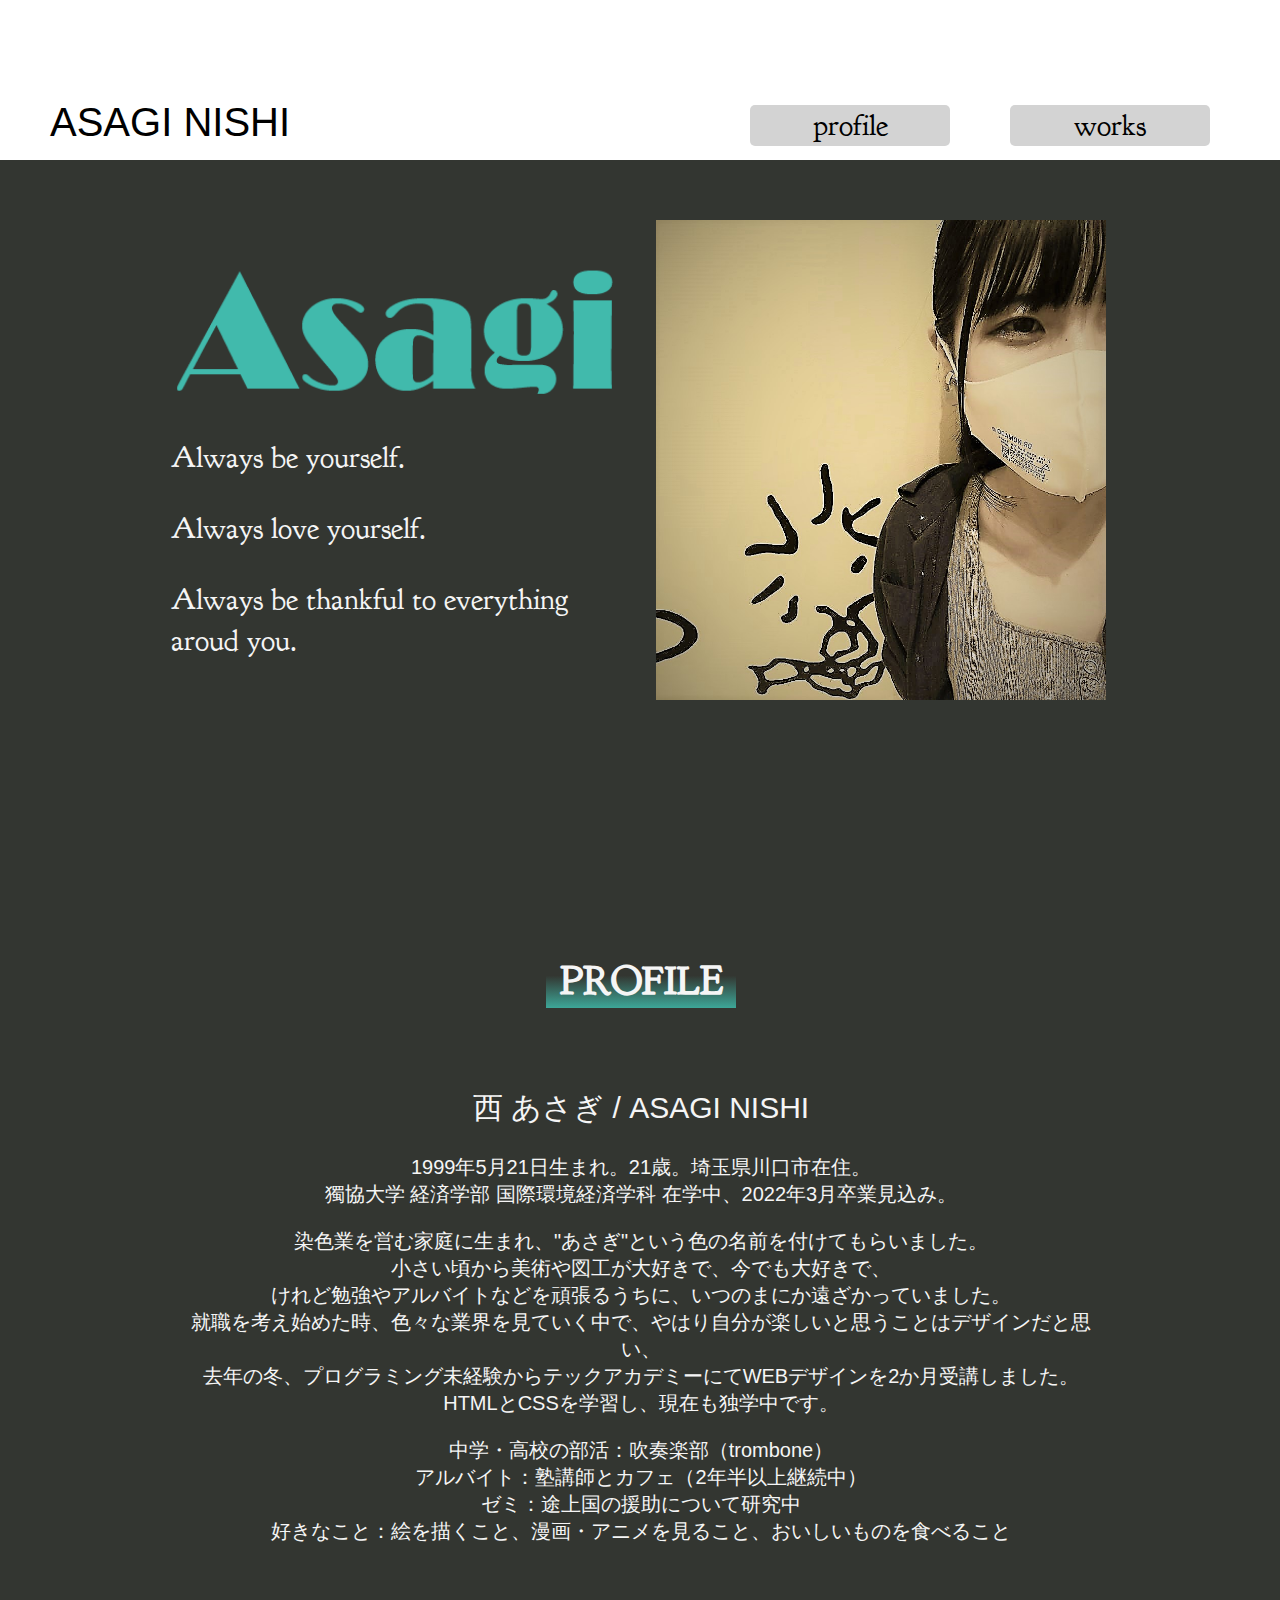
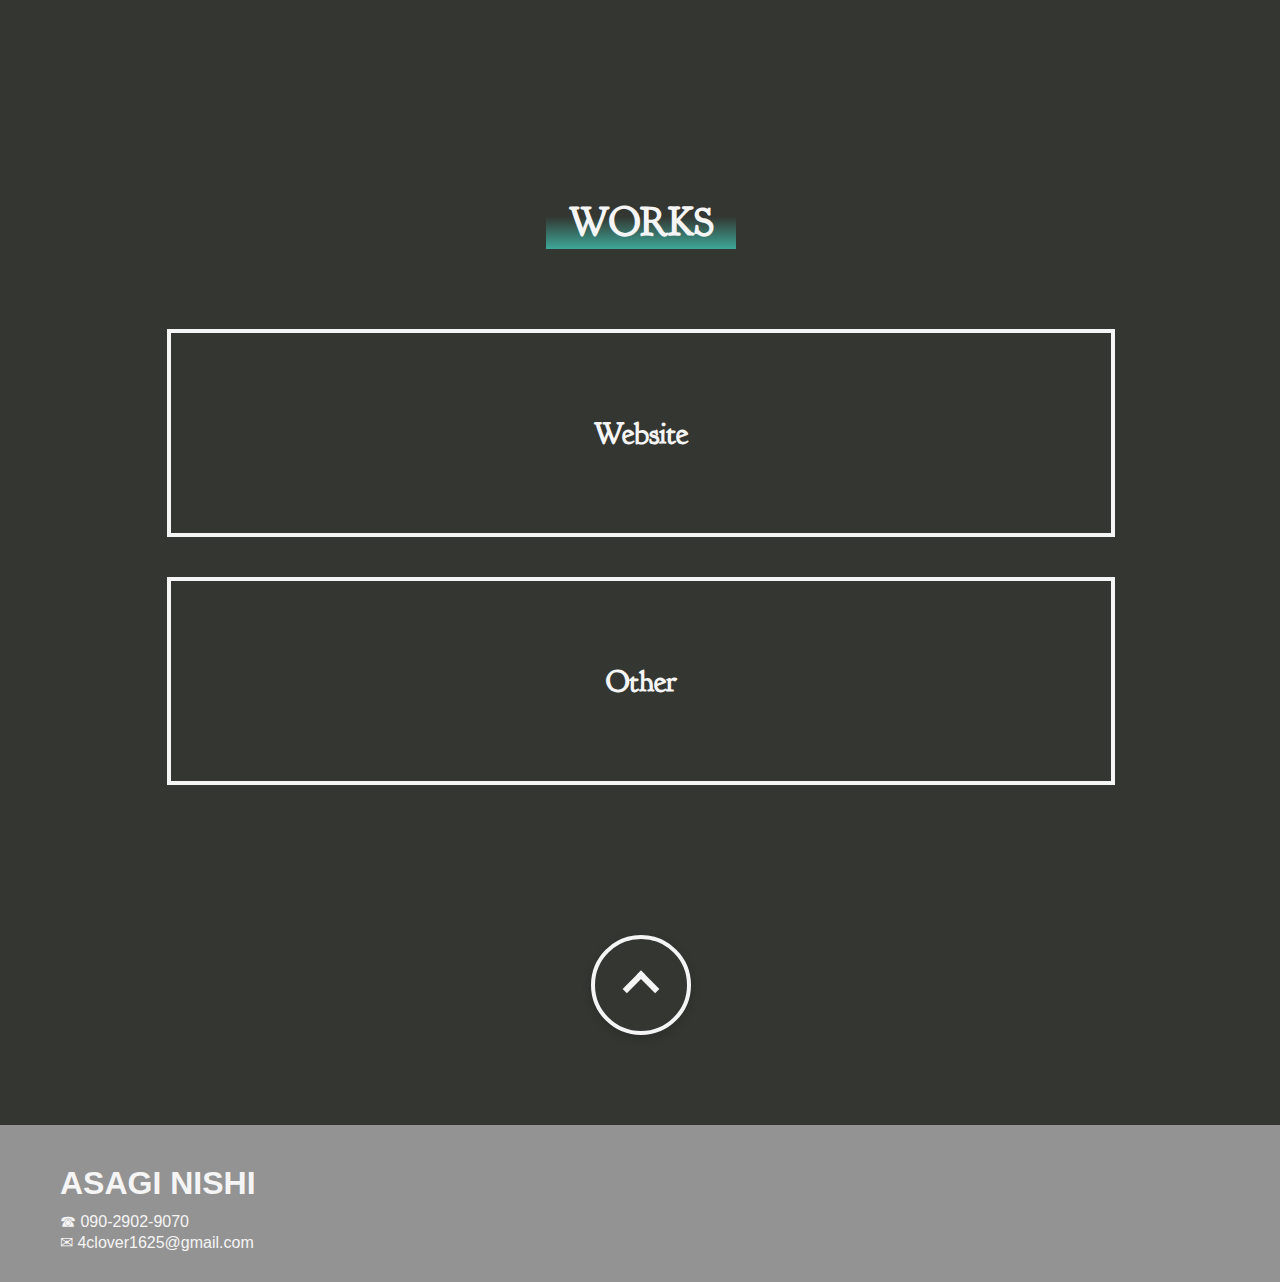
<file: index.html>
<!DOCTYPE html>
<html lang="ja">
<head>
  <meta charset="utf-8">
  <meta name="viewport" content="width=device-width, initial-scale=1.0">
  <title>ASAGI NISHI</title>
  <link rel="stylesheet" href="css/styles.css">
  <link rel="icon" href="favicon.ico">
  <link rel="preconnect" href="https://fonts.gstatic.com">
  <link href="https://fonts.googleapis.com/css2?family=Goudy+Bookletter+1911&display=swap" rel="stylesheet">
</head>
<body>
  <header>
    <section class="name">
      <h1>ASAGI NISHI</h1>
    </section>

    <section class="menu">
      <ul>
        <li><a href="#profile">profile</a></li>
        <li><a href="#works">works</a></li>
      </ul>
    </section>
  </header>

  <section class="container">
    <div class="scroll">
      <p id="test"></p>
    </div>
    <section class="content">
      <div class="content-top">
        <div class="left">
          <div class="pic">
          <img src="images/Asagi.png">
          </div>
         <p>Always be yourself.</p>
          <p>Always love yourself.</p>
          <p>Always be thankful to everything aroud you. </p>
        </div>
  
      <div class="pic right">
      <img src="images/myface.jpg">
      </div>
    </div>
    
    <div id="profile">
      <h1>PROFILE</h1>
      <h2>西 あさぎ / ASAGI NISHI</h2>
      <p>1999年5月21日生まれ。21歳。埼玉県川口市在住。<br>獨協大学 経済学部 国際環境経済学科 在学中、2022年3月卒業見込み。</p>
      <p>染色業を営む家庭に生まれ、"あさぎ"という色の名前を付けてもらいました。<br>小さい頃から美術や図工が大好きで、今でも大好きで、<br>けれど勉強やアルバイトなどを頑張るうちに、いつのまにか遠ざかっていました。<br>就職を考え始めた時、色々な業界を見ていく中で、やはり自分が楽しいと思うことはデザインだと思い、<br>去年の冬、プログラミング未経験からテックアカデミーにてWEBデザインを2か月受講しました。<br>HTMLとCSSを学習し、現在も独学中です。</p>
      <p>中学・高校の部活：吹奏楽部（trombone）<br>アルバイト：塾講師とカフェ（2年半以上継続中）<br>ゼミ：途上国の援助について研究中<br>好きなこと：絵を描くこと、漫画・アニメを見ること、おいしいものを食べること</p>
    </div>
    <div id="works">
    <h1>WORKS</h1>
    <h2 class="web"><a href="works.index.html">Website</a></h2>
    <h2 class="other"><a href="other.index.html">Other</a></h2>
    </div>
  
  <div class="go-top"><a href="#"></a></div>
  </section>
  </section>
  
  <footer>
    <h1>ASAGI NISHI</h1>
    <p>☎ 090-2902-9070</p>
    <p>✉ 4clover1625@gmail.com</p>
  </footer>
</body>
</html>
</file>
<file: css/styles.css>
body{
  background: #333631;
  margin: 0px;
  font-family: "Hiragino Kaku Gothic Pro", "ヒラギノ角ゴ Pro", "Yu Gothic Medium", "游ゴシック Medium", YuGothic, "游ゴシック体", "メイリオ", sans-serif;
}

header{
  background: white;
  display: flex;
  height: 50px;
  padding: 100px 50px 10px 50px;
}

header .name h1{
  font-weight: lighter;
  font-size: 40px;
  margin: 0;
}

header .menu{
  width: 500px;
  margin-left: auto;
  margin-right: 20px;
}
header .menu ul{
  list-style: none;
  display: flex;
  justify-content: space-between;
  margin: 0;
  margin-top: 5px;
}

header .menu li{
  font-size: 30px;
 background: lightgray;
 width: 200px;
 text-align: center;
 border-radius: 5px;
  transition: all 1s;
}

header .menu li:hover{
  background: #67b5b7;
  opacity: 0.9; 
}

header .menu a{
  text-decoration: none;
  color: black;
  font-family: 'Goudy Bookletter 1911', serif;
 display: block;
}
/* header small size */
@media(max-width:600px){
  header{
    box-sizing: border-box;
    padding: 60px 20px 10px 20px;
    width: 100%;
    height: 150px;
    display: block;
    text-align: center;
  }
  header .name h1{
    font-size: 25px;
  }
  header .menu{
    width: 80%;
    margin: auto;
  }
  header .menu ul{
    padding: 0;
    justify-content: center;
    margin-top: 10px;
  }
  header .menu li{
    font-size: 17px;
   width: 80px;
   margin-right: 10px;
  }
}
/* header midium size */
@media(min-width:601px) and (max-width:800px){
  header{
    display: block;
    text-align: center;
    padding: 60px 20px 10px 20px;
    height: 130px;
  }
  header .menu{
    margin: auto;
  }
  header .menu ul{
    padding: 0;
    margin-top: 10px;
  }
}
  
.container{
  padding: 60px;
  display: flex;
}

@media(max-width:600px){
  .container{
    padding: 30px;
  }
}
@media(min-width:601px) and (max-width:800px){
  .container{
    padding: 40px;
  }
}

#test{
  height: 600px;
  overflow: hidden
  }
  #test:after{
  content:"";
  display: block;
  width: 1px;
  border-left:1px white solid;
  animation:scroll 2s ease 0s infinite normal;
  }
  @keyframes scroll{
  0%{
  height: 0;
  }
  50%{
  height: 600px;
  margin-top: 0;
  }
  100%{
  margin-top: 600px;
  height: 600px;
  }
  }

.content{
    width: 90%;
    margin: auto;
    color: whitesmoke;
  }

  .content-top{
    display: flex;
    width: 90%;
    height: auto;
    margin: auto;
  }

  .content-top .left{
    margin-top: 30px;
    margin-right: 30px;
    width: 50%;
  }
  .content-top .right{
    width: 50%;
  }
  .content .content-top img{
    max-width: 450px;
    width: 100%;
  }
  
  .content-top p{
    color: whitesmoke;
    font-size: 30px;
    font-weight: 200;
    font-family: 'Goudy Bookletter 1911', serif;
  }

  @media(max-width:600px){
    .content-top{
     width: 100%;
     height: auto;
     margin: 0;
    }
    .content-top .left{
      margin: 5px 5px 0 15px;
      width: 50%;
    }
    .right{
      width: 50%;
    }
    .left p{
      font-size: 12px;
      margin: 5px;
      }
    }

  @media(min-width:601px) and (max-width:800px){
      .content-top .left, .right{
        width: 50%;
      }
    }

 .content #profile{
  color: whitesmoke;
  text-align: center;
  width: 90%;
  margin: auto;
  margin-top: 250px;
  }

  #profile h2{
    font-weight: normal;
    font-size: 30px;
  }

  #profile p{
    font-size: 20px;
    font-weight: 300;
  }

  #works{
    text-align: center;
    margin-top: 250px;
    margin-bottom: 150px;
  }

  #works h1, #profile h1{
    color: whitesmoke;
    font-size: 40px;
    font-family: 'Goudy Bookletter 1911', serif;
    background: linear-gradient(transparent 40%, #3da798);
    width: 190px;
    margin: auto;
    margin-bottom: 80px;
  }

  #works h2{
    font-size: 30px;
    font-family: 'Goudy Bookletter 1911', serif;
    width: 90%;
    margin: auto;
    margin-bottom: 40px;
    line-height: 200px;
    border: solid 4px whitesmoke;
    transition: all 1s;
  }

  #works a{
    text-decoration: none;
    color: whitesmoke;
    display: block;
  }
  
  #works .web:hover{
    background: rgb(10, 112, 172);
    opacity: 0.8;
  }

  #works .other:hover{
    background: rgb(112, 179, 137);
    opacity: 0.8;
  }

  @media(max-width:600px){
    .content #profile, #works{
      margin-top: 100px;
    }
    #profile h1, #works h1{
      font-size: 20px;
      margin-bottom: 50px;
    }
    #works{
      margin-bottom: 80px;
    }
    #works h2{
      margin-bottom: 20px;
      line-height: 80px;
      font-size: 20px;
      border: solid 2px whitesmoke;
    }
    #profile h2{
      font-size: 17px;
      margin: 0;
      margin-bottom: 10px;
    }
    #profile p{
      font-size: 11px;
      width: 90%;
      margin: auto;
    }
  }
  @media(min-width:601px) and (max-width:800px){
    .content #profile, #works{
      margin-top: 170px;
    }
    #works{
      margin-bottom: 100px;
    }
    #works h2{
    line-height: 120px;
    }
  }

  .go-top a {
    margin: auto;
    margin-bottom: 30px;
    box-sizing: border-box;
    display: block;
    position: relative;
    width: 100px;
    height: 100px;
    border: solid 4px whitesmoke;
    border-radius: 50%;
    box-shadow: 0 3px 10px rgb(0 0 0 / 16%);
  }
  
  .go-top a:after {
    content: "";
    display: block;
    position: absolute;
    top: 50%;
    left: 50%;
    width: 100px;
    height: 100px;
    background-color: #67b5b7;
    border-radius: 50%;
    transform: translate(-50%, -50%) scale(0, 0);
    transition: transform ease 0.4s;
  }
  
  .go-top a:hover:after {
    transform: translate(-50%, -50%) scale(1.1, 1.1);
  }
  
  .go-top a:before {
    content: "";
    position: absolute;
    z-index: 10;
    top: 55%;
    left: 50%;
    width: 20px;
    height: 20px;
    border-style: solid;
    border-color: whitesmoke;
    border-width: 6px 0 0 6px;
    transform: translate(-50%, -50%) rotate(45deg);
    transition: border-color ease 0.1s;
  }
  
  .go-top a:hover:before {
    border-color: #fff;
  }
  
  @media(max-width:600px){
    .go-top a {
      width: 50px;
      height: 50px;
      border: solid 2px whitesmoke;
    }
    .go-top a:before {
    border-width: 3px 0 0 3px;
    width: 15px;
    height: 15px;
    }
  }
  @media(min-width:601px) and (max-width:800px){
    .go-top a {
      width: 70px;
      height: 70px;
      border: solid 2px whitesmoke;
    }
    .go-top a:before {
    border-width: 3px 0 0 3px;
    width: 15px;
    height: 15px;
    }
  }

  footer{
    background: rgb(148, 147, 147);
    color: whitesmoke;
    padding: 30px 60px;
  }
  footer h1{
    margin: 10px 0;
  }
  footer p{
    margin: 0;
  }
  @media(max-width:600px){
    footer h1{
      font-size: 15px;
    }
  }
  /* works */
  .ninoiro{
    display: flex;
  }
  .ninoiro .pic{
    width: 50%;
  }
  .ninoiro img{
    width: 100%;
  }
  .ninoiro img:hover{
    opacity: 0.5;
  }
  .ninoiro .desc{
    color: whitesmoke;
    margin-left: 20px;
    width: 50%;
  }

  .ninoiro h1{
    font-size: 40px;
    margin: 0;
    font-family: 'Goudy Bookletter 1911', serif;
    }

    .tech{
      color: whitesmoke;
      margin-top: 100px;
    }

    .site{
      display: flex;
      justify-content: space-between;
      width: 100%;
    }

    .site-box{
      width: 30%;
      height: auto;
      position: relative;
      overflow: hidden;
    }
  .site-box a{
    display: block;
  }
    .site-box a:hover{
      opacity: 0.5;
    }
    .site-box .box-inner{
      width: 100%;
      height: 100%;
      position: absolute;
      top: 0;
      left: 0;
      display: flex;
      justify-content: center;
      background: rgba(0,0,0,0.6);
      opacity: 0;
    }

    .site-box:hover .box-inner{
      opacity: 1;
    }
    .box-inner h2{
      margin: auto 0;
      line-height: 100%;
      color: whitesmoke;
      font-family: 'Goudy Bookletter 1911', serif;
      font-size: 2.5em;
    }

    .site-box img{
      width: 100%;
    }
    @media(max-width:600px){
      .ninoiro{
        display: block;
      }
      .ninoiro .pic{
        width: 100%;
        margin: 0;
      }
      .ninoiro .desc{
        margin: 0;
        width: 100%;
        
      }
      .desc h1{
        font-size: 25px;
      }
      .desc p{
        font-size: 12px;
        margin: 5px 0px;
      }
      .tech{
        margin: 50px 0px;
      }
      .tech h1{
        font-size: 12px;
      }
      .site{
        display: block;
      }
      .site-box{
        width: 80%;
        margin: auto;
      }
      .box-inner h2{
        font-size: 30px;
    }
    }
    @media(min-width:601px) and (max-width:800px){
      .box-inner h2{
        font-size: 30px;
    }
  }
      

    /* other */
    .other-work{
      display: flex;
      justify-content: space-between;
      padding: 20px;
    }
    .other-work .pic{
      width: 44%;
      margin: auto;
    }
    .other-work img{
      width: 100%;
    }
    .other-work .text{
      width: 48%;
    }
    .other-work p{
      font-size: 20px;
    }
    .picture{
      display: grid;
      grid-template-columns: repeat(4, auto);
      width: 90%;
      justify-content: space-between;
      padding: 20px;
      margin: auto;
    }
    .img img{
      width: 100%;
    }
    .picture div{
      width: 90%;
    }

    @media(max-width:600px){
      .content > h2{
        font-size: 13px;
      }
      .other-work{
        display: block;
        padding: 0;
      }
      .other-work .pic{
        width: 90%;
      }
      .other-work .text{
        width: 90%;
        margin: auto;
      }
      .text p{
        font-size: 10px;
      }
      .picture {
        width: 90%;
        display: grid;
        grid-template-columns: repeat(2, auto);
      }
      .picture div, .picture2 div{
        width: 90%;
      }
    }
    @media(min-width:601px) and (max-width:800px){
      
      .content > h2{
        font-size: 30px;
      }
      .text p{
        font-size: 13px;
    }
</file>
